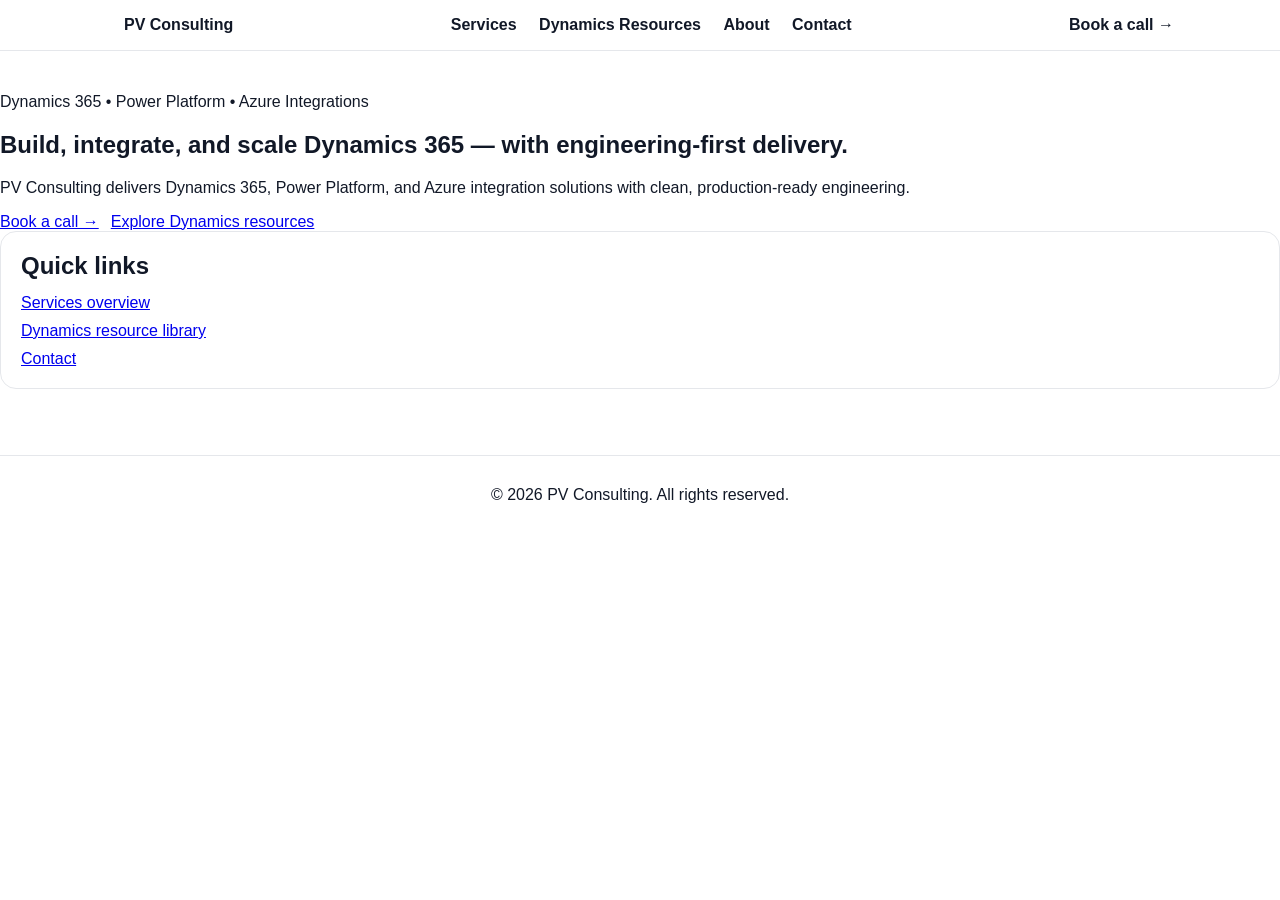
<file: index.html>
<!doctype html>
<html lang="en">
<head>
  <meta charset="utf-8" />
  <meta name="viewport" content="width=device-width, initial-scale=1" />
  <title>PV Consulting | Dynamics 365 &amp; Power Platform</title>
  <meta name="description" content="PV Consulting website." />
  <link rel="stylesheet" href="assets/styles.css" />
  <link rel="icon" href="assets/favicon.svg" type="image/svg+xml" />
</head>
<body>
  <header>
    <div class="nav">
      <a class="brand" href="index.html"><div class="logo" aria-hidden="true"></div><div>PV Consulting</div></a>
      <nav class="navlinks">
        <a href="services.html">Services</a>
        <a href="resources.html">Dynamics Resources</a>
        <a href="about.html">About</a>
        <a href="contact.html">Contact</a>
      </nav>
      <a class="cta" href="https://calendly.com/your-calendly-link" target="_blank" rel="noopener">Book a call →</a>
    </div>
  </header>
  <main class="wrap">
    <section class="grid2" style="padding:42px 0 10px;">
  <div>
    <div class="kicker">Dynamics 365 • Power Platform • Azure Integrations</div>
    <h1>Build, integrate, and scale Dynamics 365 — with engineering-first delivery.</h1>
    <p class="sub">PV Consulting delivers Dynamics 365, Power Platform, and Azure integration solutions with clean, production-ready engineering.</p>
    <div style="display:flex; gap:12px; flex-wrap:wrap;">
      <a class="cta" href="https://calendly.com/your-calendly-link" target="_blank" rel="noopener">Book a call →</a>
      <a class="btn" href="resources.html">Explore Dynamics resources</a>
    </div>
  </div>
  <div class="card">
    <h2 style="margin:0 0 8px;">Quick links</h2>
    <div style="margin-top:14px; display:grid; gap:10px;">
      <a class="btn" href="services.html">Services overview</a>
      <a class="btn" href="resources.html">Dynamics resource library</a>
      <a class="btn" href="contact.html">Contact</a>
    </div>
  </div>
</section>
    <footer><div class="small">© <span id="year"></span> PV Consulting. All rights reserved.</div></footer>
  </main>
  <script src="assets/site.js"></script>
  
</body>
</html>
</file>
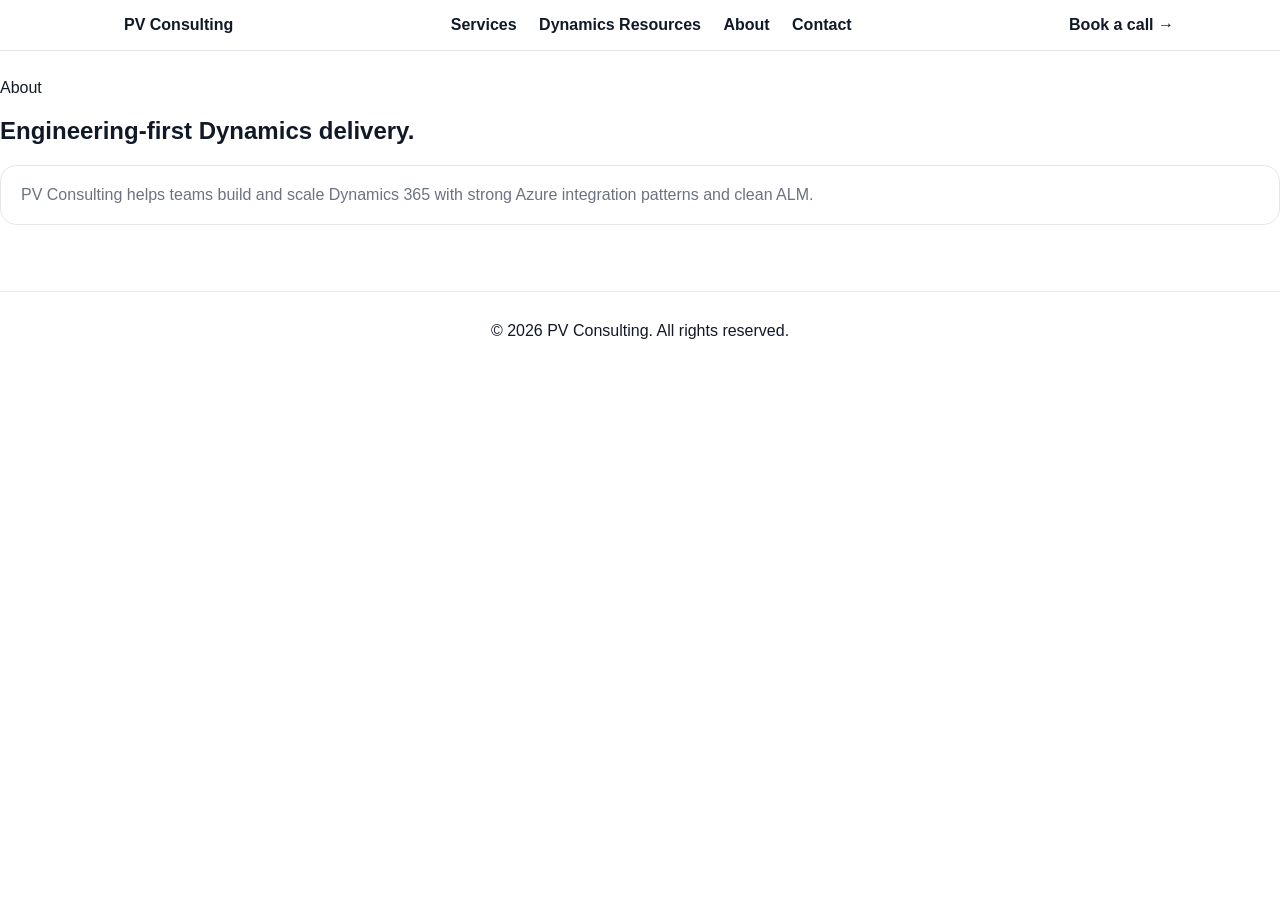
<file: about.html>
<!doctype html>
<html lang="en">
<head>
  <meta charset="utf-8" />
  <meta name="viewport" content="width=device-width, initial-scale=1" />
  <title>About | PV Consulting</title>
  <meta name="description" content="About" />
  <link rel="stylesheet" href="assets/styles.css" />
  <link rel="icon" href="assets/favicon.svg" type="image/svg+xml" />
</head>
<body>
  <header>
    <div class="nav">
      <a class="brand" href="index.html"><div class="logo" aria-hidden="true"></div><div>PV Consulting</div></a>
      <nav class="navlinks">
        <a href="services.html">Services</a>
        <a href="resources.html">Dynamics Resources</a>
        <a href="about.html">About</a>
        <a href="contact.html">Contact</a>
      </nav>
      <a class="cta" href="https://calendly.com/your-calendly-link" target="_blank" rel="noopener">Book a call →</a>
    </div>
  </header>
  <main class="wrap">
    <section style="padding:28px 0 10px;">
  <div class="kicker">About</div>
  <h1>Engineering-first Dynamics delivery.</h1>
  <div class="card"><p style="margin:0; color:var(--muted)">PV Consulting helps teams build and scale Dynamics 365 with strong Azure integration patterns and clean ALM.</p></div>
</section>
    <footer><div class="small">© <span id="year"></span> PV Consulting. All rights reserved.</div></footer>
  </main>
  <script src="assets/site.js"></script>
  
</body>
</html>
</file>
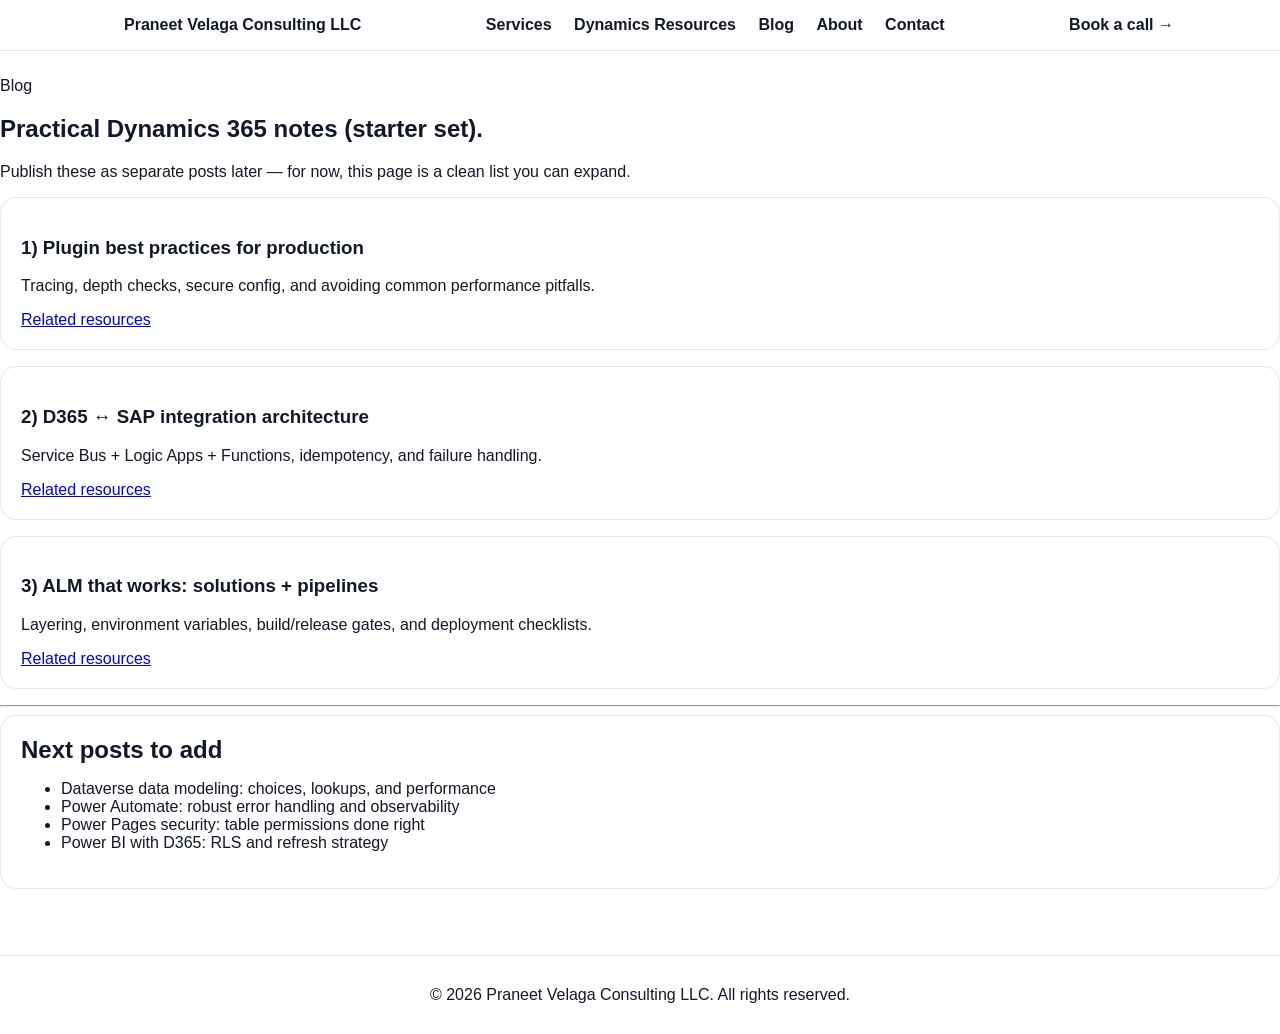
<file: blog.html>
<!doctype html>
<html lang="en">
<head>
  <meta charset="utf-8" />
  <meta name="viewport" content="width=device-width, initial-scale=1" />
  <title>Blog | Praneet Velaga Consulting LLC</title>
  <meta name="description" content="Practical Dynamics 365 and Power Platform articles: plugin best practices, SAP integrations, ALM, and more." />
  <link rel="stylesheet" href="assets/styles.css" />
  <link rel="icon" href="assets/favicon.svg" type="image/svg+xml" />
</head>
<body>
  <header>
    <div class="nav">
      <a class="brand" href="index.html">
        <div class="logo" aria-hidden="true"></div>
        <div>Praneet Velaga Consulting LLC</div>
      </a>
      <nav class="navlinks">
        <a href="services.html">Services</a>
        <a href="resources.html">Dynamics Resources</a>
        <a href="blog.html">Blog</a>
        <a href="about.html">About</a>
        <a href="contact.html">Contact</a>
      </nav>
      <a class="cta" href="contact.html">Book a call →</a>
    </div>
  </header>

  <main class="wrap">
    
<section style="padding:26px 0 10px;">
  <div class="kicker">Blog</div>
  <h1>Practical Dynamics 365 notes (starter set).</h1>
  <p class="sub">Publish these as separate posts later — for now, this page is a clean list you can expand.</p>

  <div class="grid3">
    <div class="card item">
      <h3>1) Plugin best practices for production</h3>
      <p>Tracing, depth checks, secure config, and avoiding common performance pitfalls.</p>
      <div class="resource-actions"><a class="btn" href="resources.html">Related resources</a></div>
    </div>
    <div class="card item">
      <h3>2) D365 ↔ SAP integration architecture</h3>
      <p>Service Bus + Logic Apps + Functions, idempotency, and failure handling.</p>
      <div class="resource-actions"><a class="btn" href="resources.html">Related resources</a></div>
    </div>
    <div class="card item">
      <h3>3) ALM that works: solutions + pipelines</h3>
      <p>Layering, environment variables, build/release gates, and deployment checklists.</p>
      <div class="resource-actions"><a class="btn" href="resources.html">Related resources</a></div>
    </div>
  </div>

  <hr class="sep"/>
  <div class="card">
    <h2 style="margin:0 0 8px;">Next posts to add</h2>
    <ul class="list">
      <li>Dataverse data modeling: choices, lookups, and performance</li>
      <li>Power Automate: robust error handling and observability</li>
      <li>Power Pages security: table permissions done right</li>
      <li>Power BI with D365: RLS and refresh strategy</li>
    </ul>
  </div>
</section>

    <footer>
      <div class="small">© <span id="year"></span> Praneet Velaga Consulting LLC. All rights reserved.</div>
    </footer>
  </main>

  <script src="assets/site.js"></script>
  
</body>
</html>
</file>
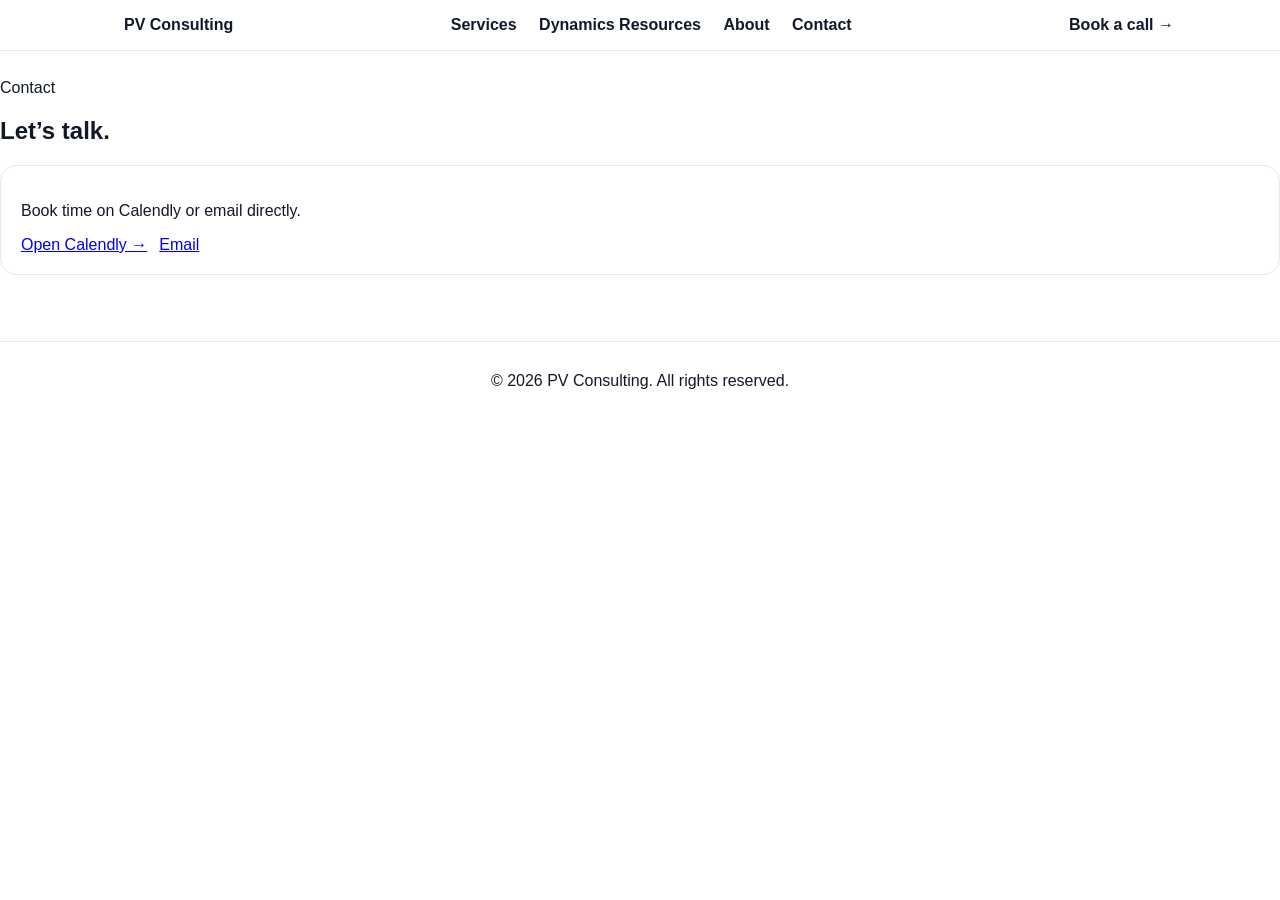
<file: contact.html>
<!doctype html>
<html lang="en">
<head>
  <meta charset="utf-8" />
  <meta name="viewport" content="width=device-width, initial-scale=1" />
  <title>Contact | PV Consulting</title>
  <meta name="description" content="Contact" />
  <link rel="stylesheet" href="assets/styles.css" />
  <link rel="icon" href="assets/favicon.svg" type="image/svg+xml" />
</head>
<body>
  <header>
    <div class="nav">
      <a class="brand" href="index.html"><div class="logo" aria-hidden="true"></div><div>PV Consulting</div></a>
      <nav class="navlinks">
        <a href="services.html">Services</a>
        <a href="resources.html">Dynamics Resources</a>
        <a href="about.html">About</a>
        <a href="contact.html">Contact</a>
      </nav>
      <a class="cta" href="https://calendly.com/your-calendly-link" target="_blank" rel="noopener">Book a call →</a>
    </div>
  </header>
  <main class="wrap">
    <section style="padding:28px 0 10px;">
  <div class="kicker">Contact</div>
  <h1>Let’s talk.</h1>
  <div class="card">
    <p class="sub">Book time on Calendly or email directly.</p>
    <div style="display:flex; gap:12px; flex-wrap:wrap;">
      <a class="cta" href="https://calendly.com/your-calendly-link" target="_blank" rel="noopener">Open Calendly →</a>
      <a class="btn" href="mailto:Praneet9394@gmail.com">Email</a>
    </div>
  </div>
</section>
    <footer><div class="small">© <span id="year"></span> PV Consulting. All rights reserved.</div></footer>
  </main>
  <script src="assets/site.js"></script>
  
</body>
</html>
</file>
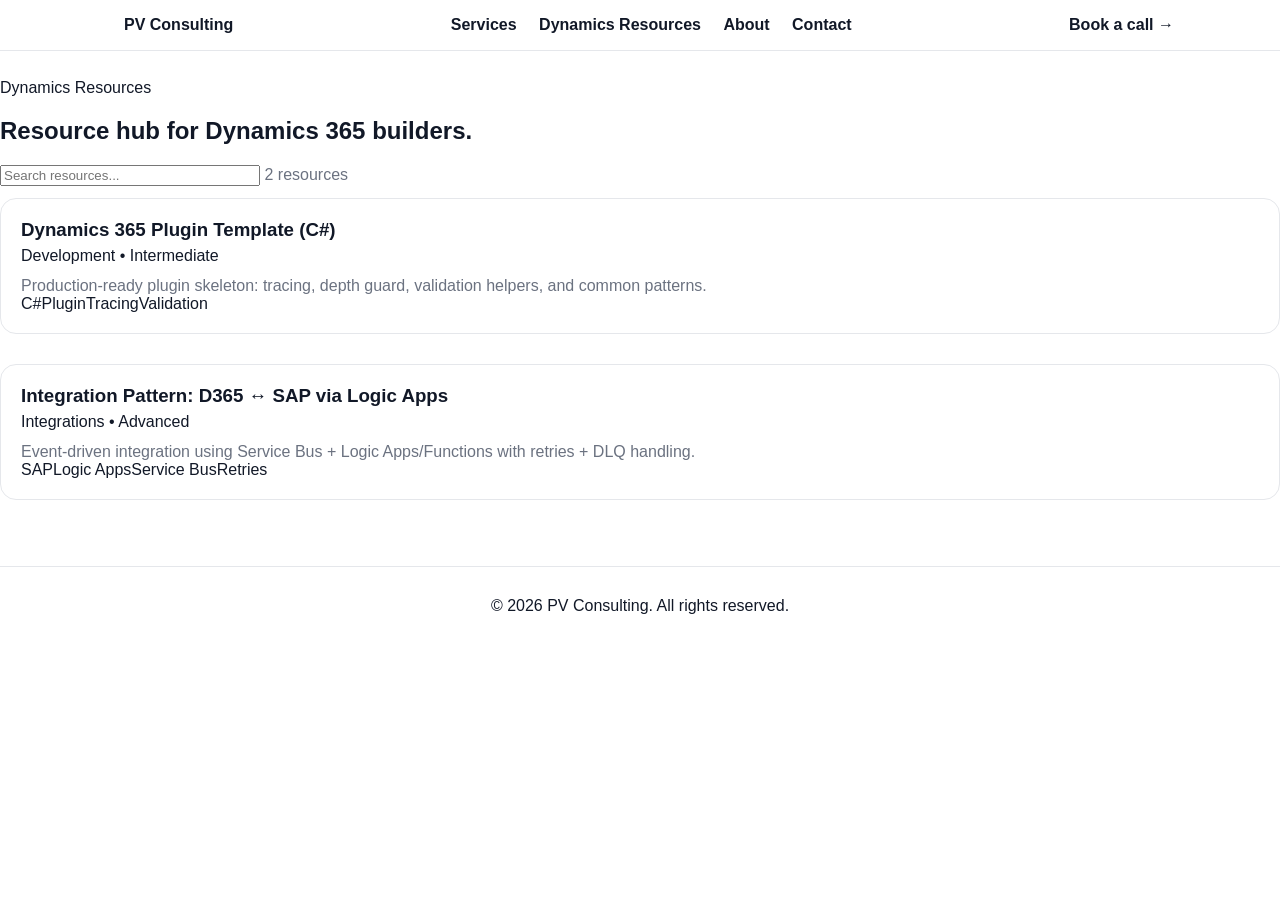
<file: resources.html>
<!doctype html>
<html lang="en">
<head>
  <meta charset="utf-8" />
  <meta name="viewport" content="width=device-width, initial-scale=1" />
  <title>Dynamics Resources | PV Consulting</title>
  <meta name="description" content="Resources" />
  <link rel="stylesheet" href="assets/styles.css" />
  <link rel="icon" href="assets/favicon.svg" type="image/svg+xml" />
</head>
<body>
  <header>
    <div class="nav">
      <a class="brand" href="index.html"><div class="logo" aria-hidden="true"></div><div>PV Consulting</div></a>
      <nav class="navlinks">
        <a href="services.html">Services</a>
        <a href="resources.html">Dynamics Resources</a>
        <a href="about.html">About</a>
        <a href="contact.html">Contact</a>
      </nav>
      <a class="cta" href="https://calendly.com/your-calendly-link" target="_blank" rel="noopener">Book a call →</a>
    </div>
  </header>
  <main class="wrap">
    <section style="padding:28px 0 10px;">
  <div class="kicker">Dynamics Resources</div>
  <h1>Resource hub for Dynamics 365 builders.</h1>
  <div class="controls">
    <input id="q" type="search" placeholder="Search resources..." style="min-width:260px; flex:1;" />
    <span id="count" class="small" style="color:var(--muted)"></span>
  </div>
  <div id="resources" style="display:grid; gap:14px; margin-top:12px;"></div>
</section>
    <footer><div class="small">© <span id="year"></span> PV Consulting. All rights reserved.</div></footer>
  </main>
  <script src="assets/site.js"></script>
  <script id="resources-json" type="application/json">[{"title": "Dynamics 365 Plugin Template (C#)", "category": "Development", "level": "Intermediate", "desc": "Production-ready plugin skeleton: tracing, depth guard, validation helpers, and common patterns.", "link": "#", "tags": ["C#", "Plugin", "Tracing", "Validation"]}, {"title": "Integration Pattern: D365 \u2194 SAP via Logic Apps", "category": "Integrations", "level": "Advanced", "desc": "Event-driven integration using Service Bus + Logic Apps/Functions with retries + DLQ handling.", "link": "#", "tags": ["SAP", "Logic Apps", "Service Bus", "Retries"]}]</script><script>const RESOURCES = JSON.parse(document.getElementById('resources-json').textContent);
function escapeHtml(s){return String(s).replaceAll('&','&amp;').replaceAll('<','&lt;').replaceAll('>','&gt;').replaceAll('"','&quot;').replaceAll("'","&#039;");}
function render(list){
  const host=document.getElementById('resources'); host.innerHTML='';
  if(!list.length){host.innerHTML=`<div class="card"><strong>No results.</strong><div class="resource-meta">Try clearing filters.</div></div>`; return;}
  for(const r of list){
    const el=document.createElement('div'); el.className='card';
    el.innerHTML=`<h3 style="margin:0 0 6px;">${escapeHtml(r.title)}</h3>
    <div class="resource-meta">${escapeHtml(r.category)} • ${escapeHtml(r.level)}</div>
    <p style="margin:12px 0 0; color:var(--muted)">${escapeHtml(r.desc)}</p>
    <div>${(r.tags||[]).map(t=>`<span class="tag">${escapeHtml(t)}</span>`).join('')}</div>`;
    host.appendChild(el);
  }
}
function applyFilters(){
  const q=(document.getElementById('q').value||'').trim().toLowerCase();
  const filtered=RESOURCES.filter(r=> (r.title+' '+r.desc).toLowerCase().includes(q));
  render(filtered);
  document.getElementById('count').textContent = `${filtered.length} resources`;
}
document.getElementById('q').addEventListener('input', applyFilters);
applyFilters();</script>
</body>
</html>
</file>
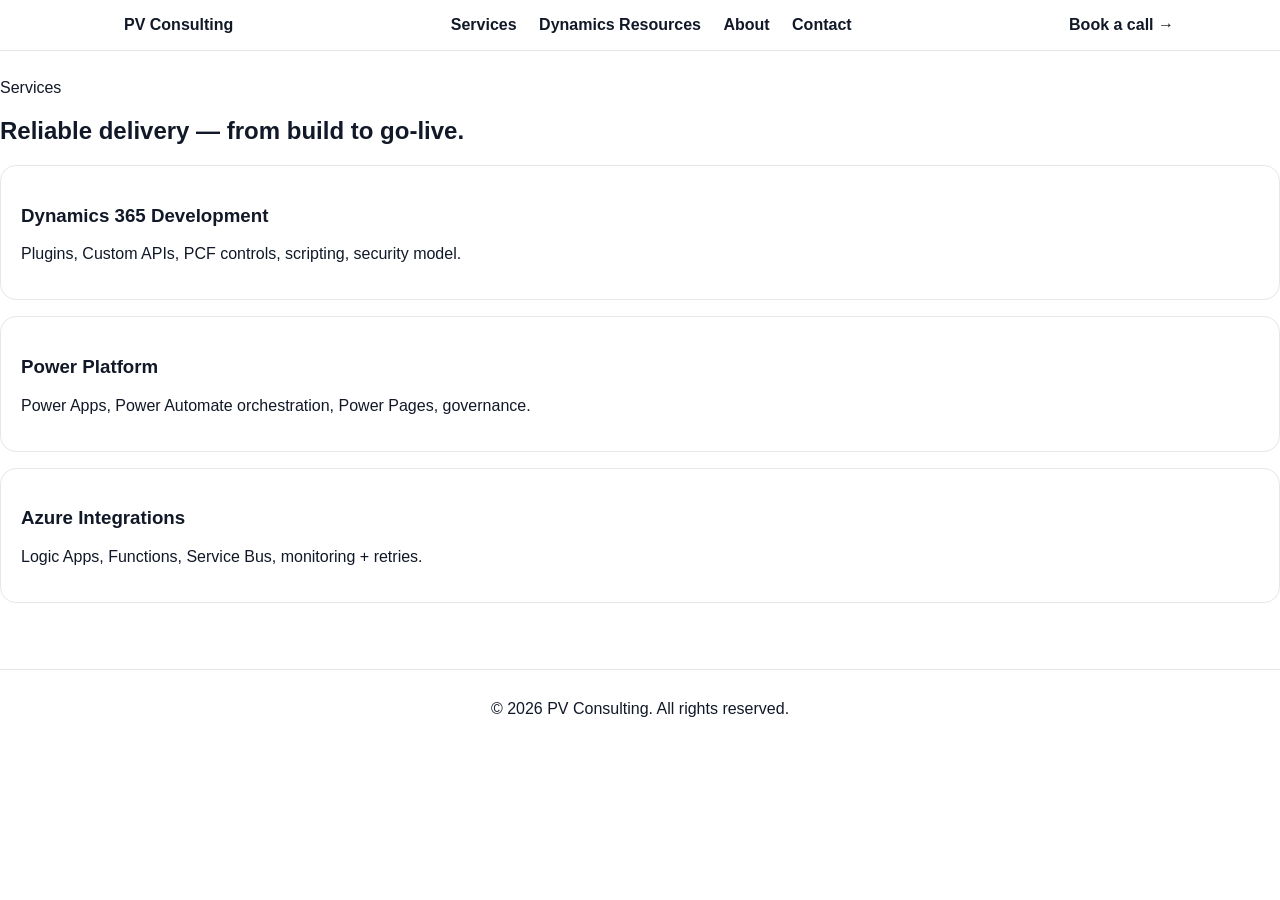
<file: services.html>
<!doctype html>
<html lang="en">
<head>
  <meta charset="utf-8" />
  <meta name="viewport" content="width=device-width, initial-scale=1" />
  <title>Services | PV Consulting</title>
  <meta name="description" content="Services" />
  <link rel="stylesheet" href="assets/styles.css" />
  <link rel="icon" href="assets/favicon.svg" type="image/svg+xml" />
</head>
<body>
  <header>
    <div class="nav">
      <a class="brand" href="index.html"><div class="logo" aria-hidden="true"></div><div>PV Consulting</div></a>
      <nav class="navlinks">
        <a href="services.html">Services</a>
        <a href="resources.html">Dynamics Resources</a>
        <a href="about.html">About</a>
        <a href="contact.html">Contact</a>
      </nav>
      <a class="cta" href="https://calendly.com/your-calendly-link" target="_blank" rel="noopener">Book a call →</a>
    </div>
  </header>
  <main class="wrap">
    <section style="padding:28px 0 10px;">
  <div class="kicker">Services</div>
  <h1>Reliable delivery — from build to go‑live.</h1>
  <div class="grid3">
    <div class="card item"><h3>Dynamics 365 Development</h3><p>Plugins, Custom APIs, PCF controls, scripting, security model.</p></div>
    <div class="card item"><h3>Power Platform</h3><p>Power Apps, Power Automate orchestration, Power Pages, governance.</p></div>
    <div class="card item"><h3>Azure Integrations</h3><p>Logic Apps, Functions, Service Bus, monitoring + retries.</p></div>
  </div>
</section>
    <footer><div class="small">© <span id="year"></span> PV Consulting. All rights reserved.</div></footer>
  </main>
  <script src="assets/site.js"></script>
  
</body>
</html>
</file>
<file: assets/styles.css>
:root{
  --bg:#ffffff;
  --panel:#ffffff;
  --text:#111827;
  --muted:#6b7280;
  --accent:#0f172a;
  --border:#e5e7eb;
  --radius:16px;
  --max:1100px;
}
*{box-sizing:border-box}
body{
  margin:0;
  font-family:Arial,Helvetica,sans-serif;
  background:var(--bg);
  color:var(--text);
}
header{
  border-bottom:1px solid var(--border);
  background:#ffffff;
}
.nav{
  max-width:var(--max);
  margin:auto;
  padding:16px;
  display:flex;
  justify-content:space-between;
  align-items:center;
}
.nav a{
  text-decoration:none;
  color:#111827;
  margin-left:18px;
  font-weight:600;
}
.hero{
  max-width:var(--max);
  margin:auto;
  padding:60px 20px;
}
.hero h1{
  font-size:40px;
  margin-bottom:10px;
}
.hero p{
  color:var(--muted);
  font-size:18px;
}
.section{
  max-width:var(--max);
  margin:auto;
  padding:40px 20px;
}
.card{
  border:1px solid var(--border);
  border-radius:var(--radius);
  padding:20px;
  margin-bottom:16px;
}
footer{
  text-align:center;
  padding:30px;
  border-top:1px solid var(--border);
  margin-top:40px;
}
</file>
